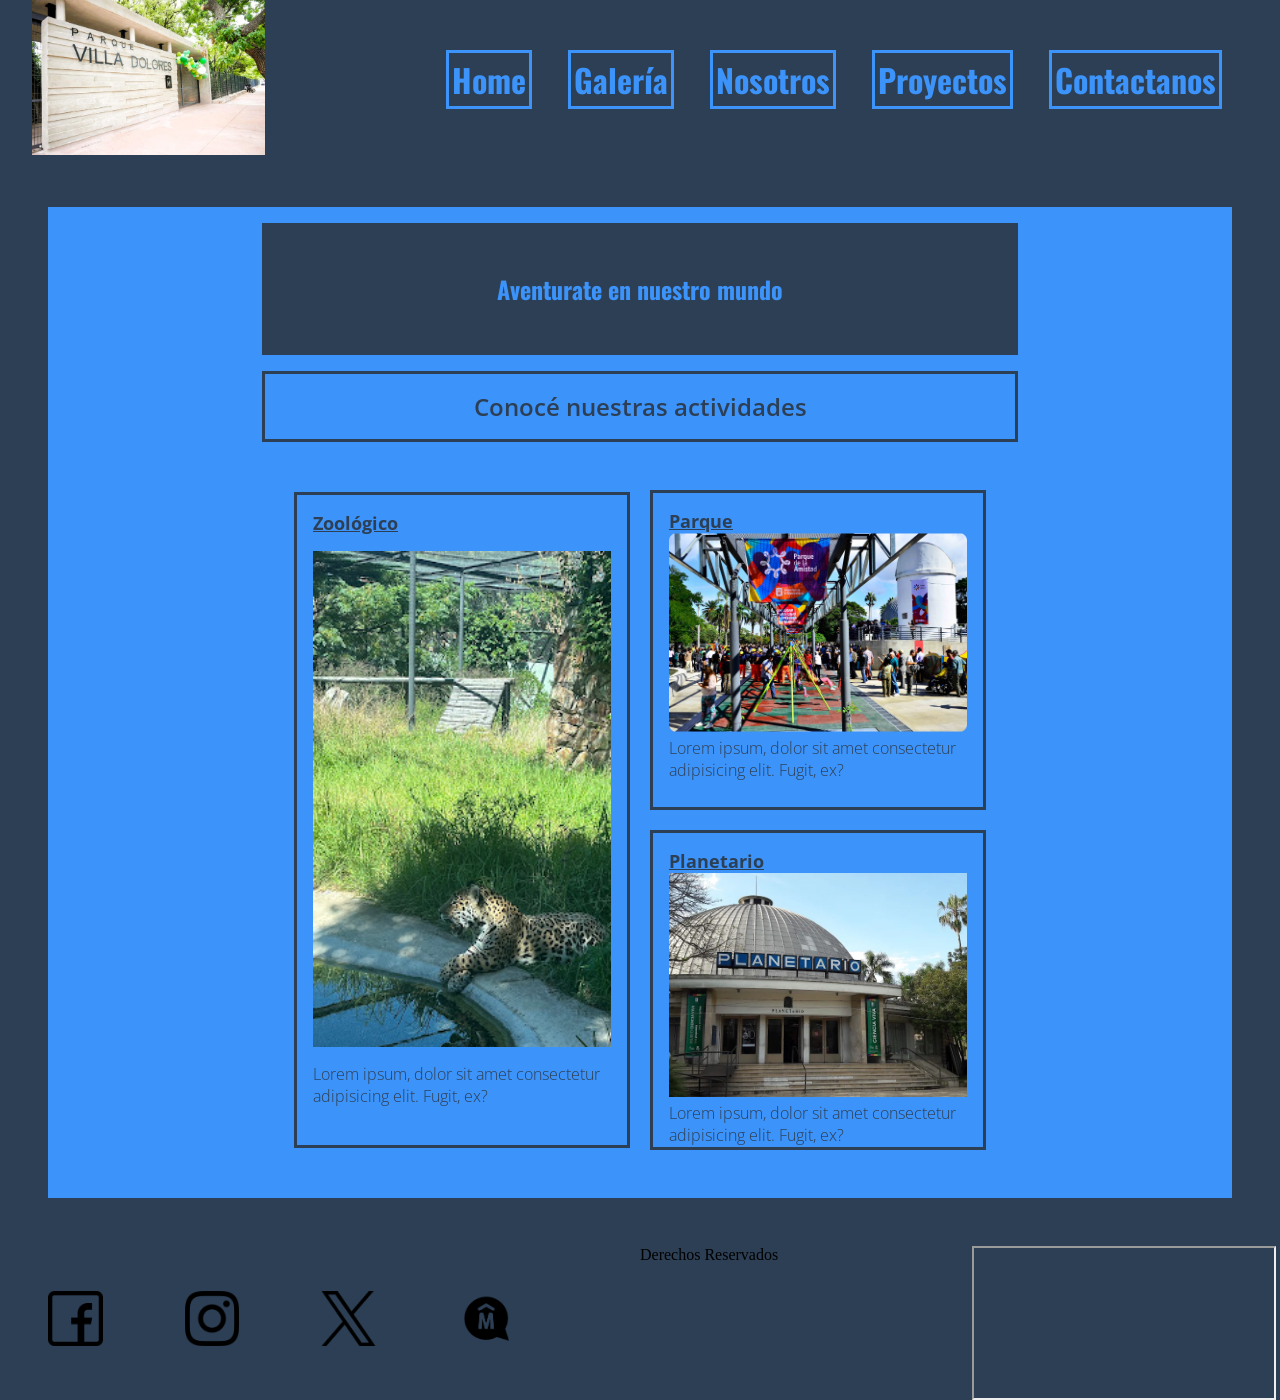
<file: index.html>
<!DOCTYPE html>
<html lang="es">

<head>
    <meta charset="UTF-8">
    <meta name="viewport" content="width=device-width, initial-scale=1.0">
    <title>Parque Villa Dolores | Home</title>
    <link rel="stylesheet" href="./styles/styles.css">
</head>

<body>
    <header>
        <div>
            <img class="imgheader" src="./assets/Zoo header.jpg" alt="Ingreso al parque con bosque y el puente">
        </div>
        <nav>
            <ul>
                <li class="boton">
                    <a href="#">Home</a>
                </li>
                <li class="boton">
                    <a href="./pages/galeria.html">Galería</a>
                </li>
                <li class="boton">
                    <a href="./pages/nosotros.html">Nosotros</a>
                </li class="boton">
                <li class="boton">
                    <a href="./pages/proyectos.html">Proyectos</a>
                </li>
                <li class="boton">
                    <a href="./pages/contactanos.html">Contactanos</a>
                </li>
            </ul>
        </nav>
    </header>
    <main>
        <section>
            <h1 class="indextitle">Aventurate en nuestro mundo</h1>
            <h2 class="indexh2">Conocé nuestras actividades</h2>
            <div class="tarjetas">
                <article class="tarjetasindex1">
                    <h3 class="ptitulo">Zoológico</h3>
                    <img src="./assets/Tigre zoo.jpg" alt="Tigre del zoo">
                    <p>Lorem ipsum, dolor sit amet consectetur adipisicing elit. Fugit, ex?</p>
                </article>
                <article class="tarjetasindex2">
                    <h3 class="ptitulo">Parque</h3>
                    <img src="./assets/Parque.webp" alt="Vista del parque para niños">
                    <p>Lorem ipsum, dolor sit amet consectetur adipisicing elit. Fugit, ex?</p>
                </article>
                <article class="tarjetasindex3">
                    <h3 class="ptitulo">Planetario</h3>
                    <img src="./assets/Planetario.png" alt="Vista de la entrada principal del planetario">
                    <p>Lorem ipsum, dolor sit amet consectetur adipisicing elit. Fugit, ex?</p>
                </article>
            </div>
        </section>
    </main>
    <footer>
        <ul>
            <div class="redeslista">
                <li>
                    <a href="https://www.facebook.com/" target="_blank">
                        <div class="redes"><img src="./assets/logo fb.png" alt="logo facebook"></div>
                    </a>
                </li>
                <li>
                    <a href="https://www.instagram.com/" target="_blank">
                        <div class="redes"><img src="./assets/logo insta.png" alt="logo instagram"></div>
                    </a>
                </li>
                <li>
                    <a href="https://www.x.com/" target="_blank">
                        <div class="redes"> <img src="./assets/logo x.png" alt="logo x"></div>
                    </a>
                </li>
                <li>
                    <a href="https://www.montevideo.gub.uy/" target="_blank"><img class="redes"
                            src="./assets/logo intendencia.png" alt="Logo IMM"></a>
                </li>
            </div>
        </ul>
        <p>Derechos Reservados</p>
        <iframe
            src="https://www.google.com/maps/embed?pb=!1m18!1m12!1m3!1d3272.182394519628!2d-56.144076299999995!3d-34.901872000000004!2m3!1f0!2f0!3f0!3m2!1i1024!2i768!4f13.1!3m3!1m2!1s0x959f8110eee34b5d%3A0x1ae6547e63098ebc!2sParque%20Villa%20Dolores!5e0!3m2!1ses-419!2suy!4v1793368177403!5m2!1ses-419!2suy"
            allowfullscreen="" loading="lazy" referrerpolicy="strict-origin-when-cross-origin">
        </iframe>
    </footer>
</body>

</html>
</file>
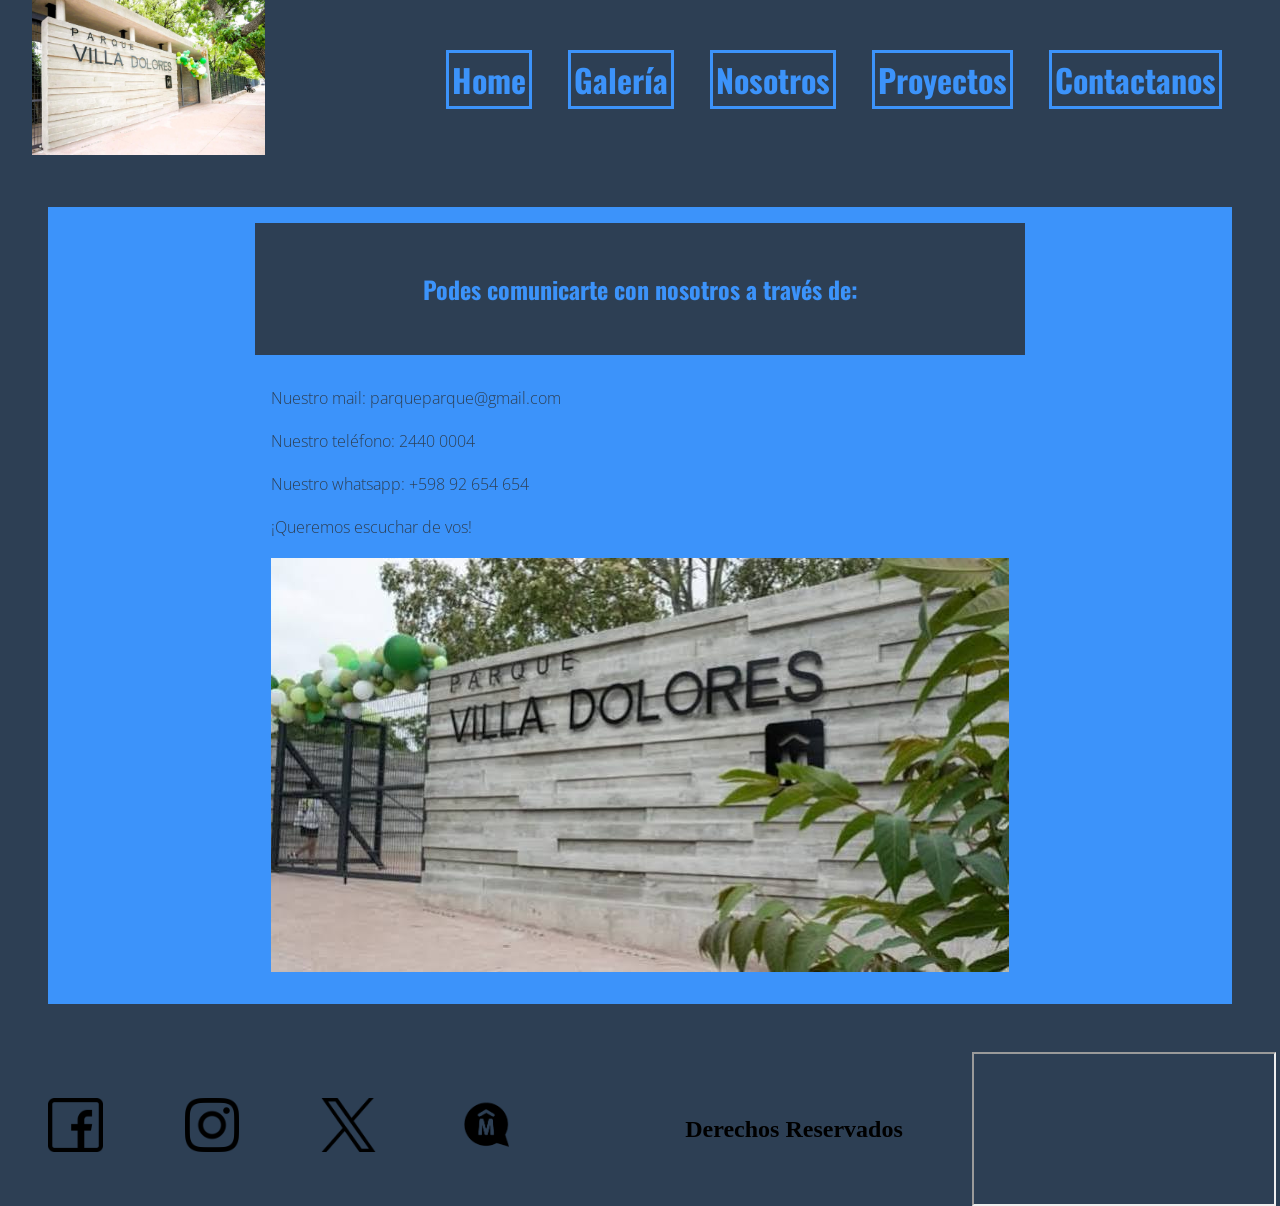
<file: pages/contactanos.html>
<!DOCTYPE html>
<html lang="es">

<head>
    <meta charset="UTF-8">
    <meta name="viewport" content="width=device-width, initial-scale=1.0">
    <title>Parque Villa Dolores | Contactanos</title>
    <link rel="stylesheet" href="../styles/styles.css">
</head>

<body>
    <header>
        <div>
            <img class="imgheader" src="../assets/Zoo header.jpg" alt="Ingreso al parque con bosque y el puente">
        </div>
        <nav>
            <ul>
                <li class="boton">
                    <a href="../index.html">Home</a>
                </li>
                <li class="boton">
                    <a href="./galeria.html">Galería</a>
                </li>
                <li class="boton">
                    <a href="./nosotros.html">Nosotros</a>
                </li class="boton">
                <li class="boton">
                    <a href="./proyectos.html">Proyectos</a>
                </li>
                <li class="boton">
                    <a href="#">Contactanos</a>
                </li>
            </ul>
        </nav>
    </header>
    <main>
        <section>
            <h1 class="indextitle">Podes comunicarte con nosotros a través de:</h1>
            <div class="tarjetacontacto">
                <p>Nuestro mail: parqueparque@gmail.com </p>
                <p>Nuestro teléfono: 2440 0004</p>
                <p>Nuestro whatsapp: +598 92 654 654</p>
                <p>¡Queremos escuchar de vos!</p>
                <img src="../assets/contactanos.png" alt="Entrada y cartel con nombre del parque">
            </div>
        </section>
    </main>
    <footer>
        <ul>
            <div class="redeslista">
                <li>
                    <a href="https://www.facebook.com/" target="_blank">
                        <div class="redes"><img src="../assets/logo fb.png" alt="logo facebook"></div>
                    </a>
                </li>
                <li>
                    <a href="https://www.instagram.com/" target="_blank">
                        <div class="redes"><img src="../assets/logo insta.png" alt="logo instagram"></div>
                    </a>
                </li>
                <li>
                    <a href="https://www.x.com/" target="_blank">
                        <div class="redes"> <img src="../assets/logo x.png" alt="logo x"></div>
                    </a>
                </li>
                <li>
                    <a href="https://www.montevideo.gub.uy/" target="_blank"><img class="redes"
                            src="../assets/logo intendencia.png" alt="Logo IMM"></a>
                </li>
            </div>
        </ul>
        <p class="derechos">Derechos Reservados</p>
        <iframe
            src="https://www.google.com/maps/embed?pb=!1m18!1m12!1m3!1d3272.182394519628!2d-56.144076299999995!3d-34.901872000000004!2m3!1f0!2f0!3f0!3m2!1i1024!2i768!4f13.1!3m3!1m2!1s0x959f8110eee34b5d%3A0x1ae6547e63098ebc!2sParque%20Villa%20Dolores!5e0!3m2!1ses-419!2suy!4v1793368177403!5m2!1ses-419!2suy"
            allowfullscreen="" loading="lazy" referrerpolicy="strict-origin-when-cross-origin">
        </iframe>
    </footer>
</body>

</html>
</file>
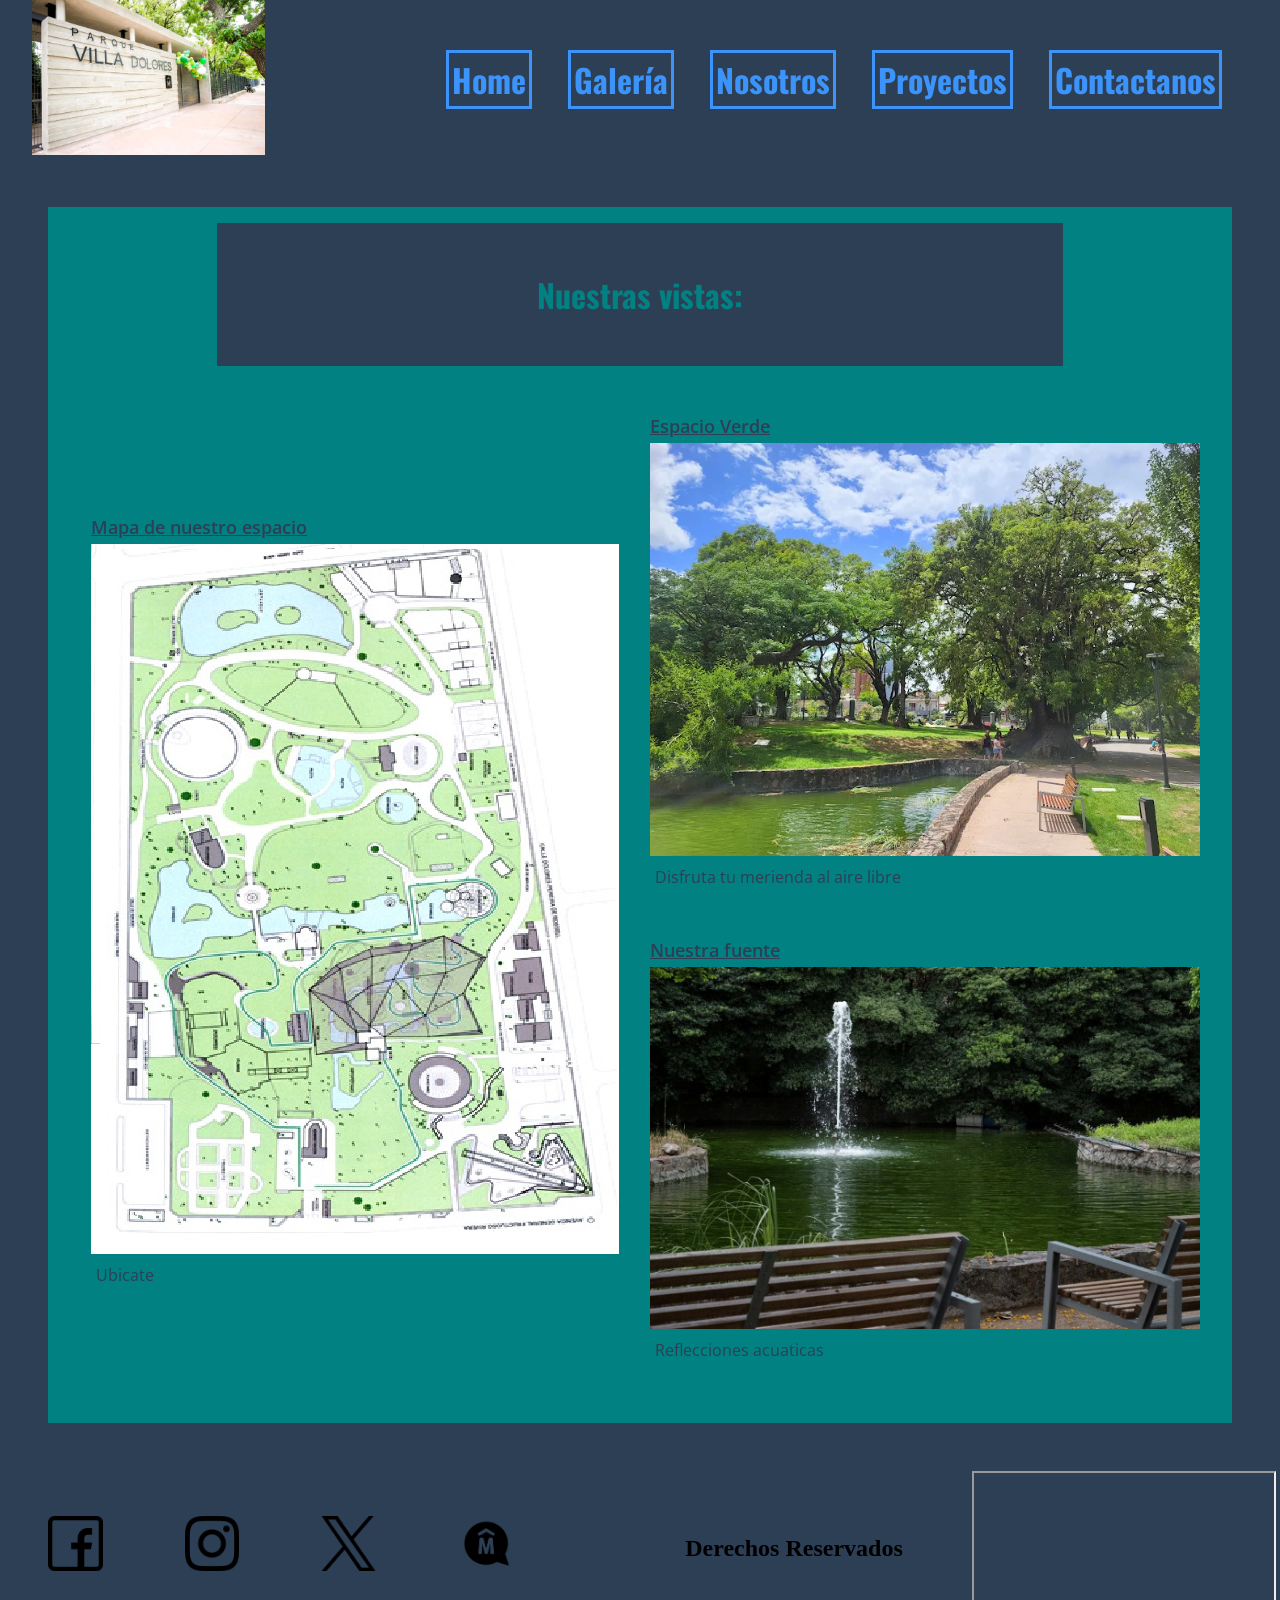
<file: pages/galeria.html>
<!DOCTYPE html>
<html lang="es">

<head>
    <meta charset="UTF-8">
    <meta name="viewport" content="width=device-width, initial-scale=1.0">
    <title>Parque Villa Dolores | Galería</title>
    <link rel="stylesheet" href="../styles/styles.css">
</head>

<body>
    <header>
        <div>
            <img class="imgheader" src="../assets/Zoo header.jpg" alt="Ingreso al parque con bosque y el puente">
        </div>
        <nav>
            <ul>
                <li class="boton">
                    <a href="../index.html">Home</a>
                </li>
                <li class="boton">
                    <a href="#">Galería</a>
                </li>
                <li class="boton">
                    <a href="./nosotros.html">Nosotros</a>
                </li class="boton">
                <li class="boton">
                    <a href="./proyectos.html">Proyectos</a>
                </li>
                <li class="boton">
                    <a href="./contactanos.html">Contactanos</a>
                </li>
            </ul>
        </nav>
    </header>
    <main class="otherbackground">
        <h1 class="indextitleg">Nuestras vistas:</h1>
        <div class="tarjetaspages">
            <section class="imagenuno">
                <h2 class="ptitulo">Espacio Verde</h2>
                <figure>
                    <img src="../assets/Nuestras vistas.webp" alt="Vista del parque con arboles, bancos y agua">
                    <figcaption>Disfruta tu merienda al aire libre</figcaption>
                </figure>
            </section>
            <section class="imagendos">
                <h2 class="ptitulo">Nuestra fuente</h2>
                <figure>
                    <img src="../assets/fuente.jpg" alt="Vista de la fuente del parque">
                    <figcaption>Reflecciones acuaticas</figcaption>
                </figure>
            </section>
            <section class="imagentres">
                <h2 class="ptitulo">Mapa de nuestro espacio</h2>
                <figure>
                    <img src="../assets/mapa.jpg" alt="mapa representativo del parque">
                    <figcaption>Ubicate</figcaption>
                </figure>
            </section>
        </div>
    </main>
    <footer>
        <ul>
            <div class="redeslista">
                <li>
                    <a href="https://www.facebook.com/" target="_blank">
                        <div class="redes"><img src="../assets/logo fb.png" alt="logo facebook"></div>
                    </a>
                </li>
                <li>
                    <a href="https://www.instagram.com/" target="_blank">
                        <div class="redes"><img src="../assets/logo insta.png" alt="logo instagram"></div>
                    </a>
                </li>
                <li>
                    <a href="https://www.x.com/" target="_blank">
                        <div class="redes"> <img src="../assets/logo x.png" alt="logo x"></div>
                    </a>
                </li>
                <li>
                    <a href="https://www.montevideo.gub.uy/" target="_blank"><img class="redes"
                            src="../assets/logo intendencia.png" alt="Logo IMM"></a>
                </li>
            </div>
        </ul>
        <p class="derechos">Derechos Reservados</p>
        <iframe
            src="https://www.google.com/maps/embed?pb=!1m18!1m12!1m3!1d3272.182394519628!2d-56.144076299999995!3d-34.901872000000004!2m3!1f0!2f0!3f0!3m2!1i1024!2i768!4f13.1!3m3!1m2!1s0x959f8110eee34b5d%3A0x1ae6547e63098ebc!2sParque%20Villa%20Dolores!5e0!3m2!1ses-419!2suy!4v1793368177403!5m2!1ses-419!2suy"
            allowfullscreen="" loading="lazy" referrerpolicy="strict-origin-when-cross-origin">
        </iframe>
    </footer>
</body>

</html>
</file>
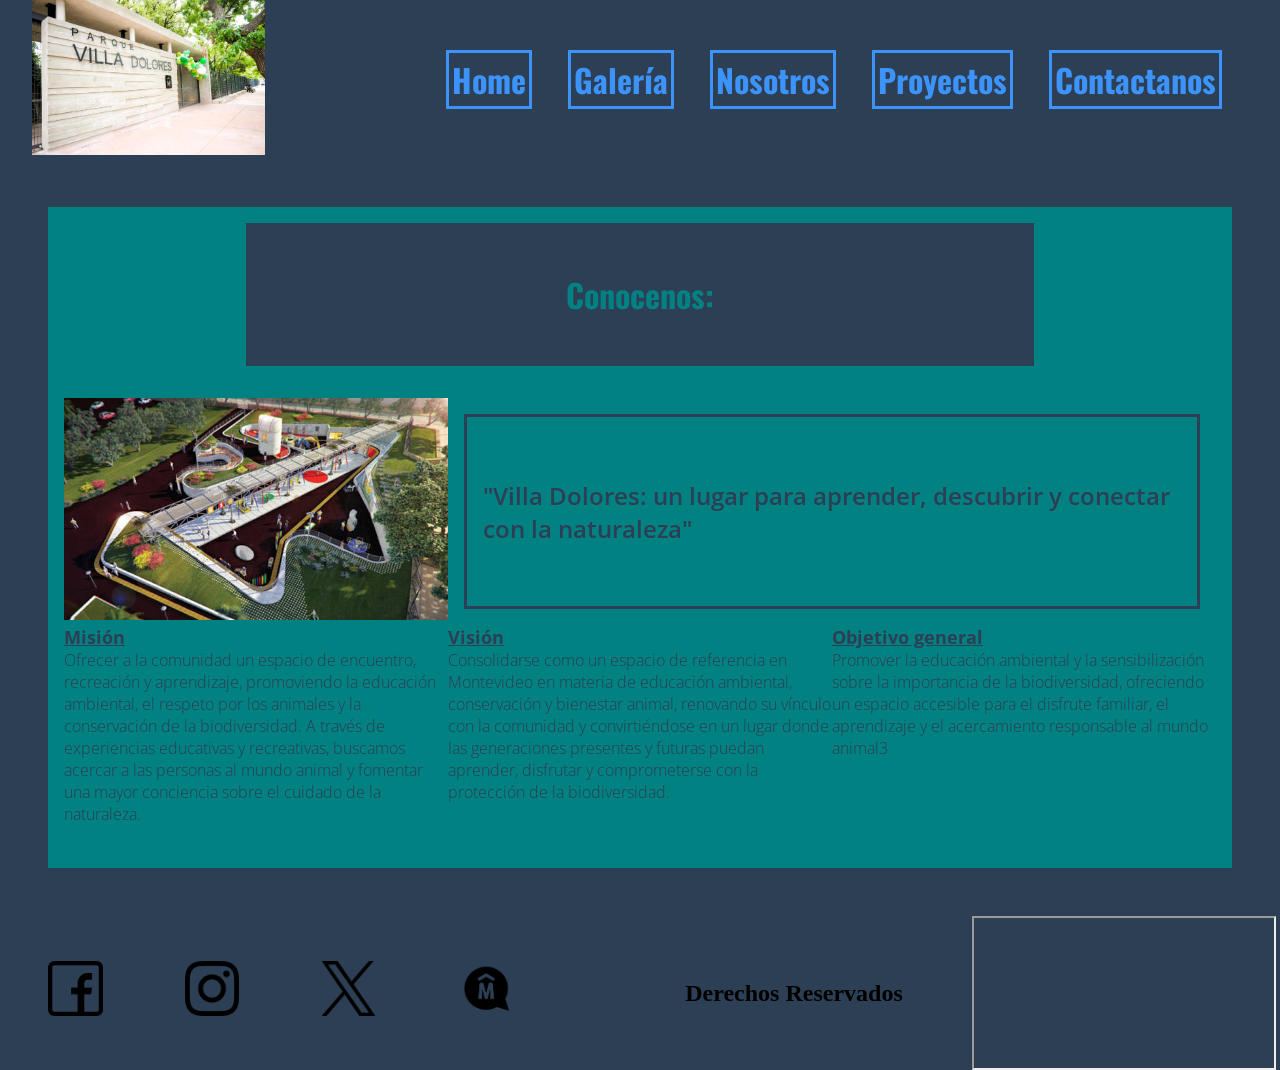
<file: pages/nosotros.html>
<!DOCTYPE html>
<html lang="es">

<head>
    <meta charset="UTF-8">
    <meta name="viewport" content="width=device-width, initial-scale=1.0">
    <title>Parque Villa Dolores | Nosotros</title>
    <link rel="stylesheet" href="../styles/styles.css">
</head>

<body>
    <header>
        <div>
            <img class="imgheader" src="../assets/Zoo header.jpg" alt="Ingreso al parque con bosque y el puente">
        </div>
        <nav>
            <ul>
                <li class="boton">
                    <a href="../index.html">Home</a>
                </li>
                <li class="boton">
                    <a href="./galeria.html">Galería</a>
                </li>
                <li class="boton">
                    <a href="#">Nosotros</a>
                </li class="boton">
                <li class="boton">
                    <a href="./proyectos.html">Proyectos</a>
                </li>
                <li class="boton">
                    <a href="./contactanos.html">Contactanos</a>
                </li>
            </ul>
        </nav>
    </header>
    <main class="otherbackground">
        <h1 class="indextitleg">Conocenos:</h1>
        <div class="nosotros">
            <div class="nosotrosimg">
                <img src="../assets/nosotros.png" alt="vista del parque desde arriba">
            </div>

            <h2 class="indexh2">"Villa Dolores: un lugar para aprender, descubrir y conectar con la naturaleza"</h2>
            <section class="nosotrostarj1">
                <h3 class="ptitulo">Misión</h3>
                <p>Ofrecer a la comunidad un espacio de encuentro, recreación y aprendizaje, promoviendo la
                    educación
                    ambiental, el respeto por los animales y la conservación de la biodiversidad. A través de
                    experiencias
                    educativas y recreativas, buscamos acercar a las personas al mundo animal y fomentar una mayor
                    conciencia sobre el cuidado de la naturaleza.</p>
            </section>
            <section class="nosotrostarj2">
                <h3 class="ptitulo">Visión</h3>
                <p>Consolidarse como un espacio de referencia en Montevideo en materia de educación ambiental,
                    conservación
                    y bienestar animal, renovando su vínculo con la comunidad y convirtiéndose en un lugar donde las
                    generaciones presentes y futuras puedan aprender, disfrutar y comprometerse con la protección de
                    la
                    biodiversidad.</p>
            </section>
            <section class="nosotrostarj3">
                <h3 class="ptitulo">Objetivo general</h3>
                <p>Promover la educación ambiental y la sensibilización sobre la importancia de la biodiversidad,
                    ofreciendo
                    un espacio accesible para el disfrute familiar, el aprendizaje y el acercamiento responsable al
                    mundo
                    animal3</p>
            </section>

        </div>
    </main>
    <footer>
        <ul>
            <div class="redeslista">
                <li>
                    <a href="https://www.facebook.com/" target="_blank">
                        <div class="redes"><img src="../assets/logo fb.png" alt="logo facebook"></div>
                    </a>
                </li>
                <li>
                    <a href="https://www.instagram.com/" target="_blank">
                        <div class="redes"><img src="../assets/logo insta.png" alt="logo instagram"></div>
                    </a>
                </li>
                <li>
                    <a href="https://www.x.com/" target="_blank">
                        <div class="redes"> <img src="../assets/logo x.png" alt="logo x"></div>
                    </a>
                </li>
                <li>
                    <a href="https://www.montevideo.gub.uy/" target="_blank"><img class="redes"
                            src="../assets/logo intendencia.png" alt="Logo IMM"></a>
                </li>
            </div>
        </ul>
        <p class="derechos">Derechos Reservados</p>
        <iframe
            src="https://www.google.com/maps/embed?pb=!1m18!1m12!1m3!1d3272.182394519628!2d-56.144076299999995!3d-34.901872000000004!2m3!1f0!2f0!3f0!3m2!1i1024!2i768!4f13.1!3m3!1m2!1s0x959f8110eee34b5d%3A0x1ae6547e63098ebc!2sParque%20Villa%20Dolores!5e0!3m2!1ses-419!2suy!4v1793368177403!5m2!1ses-419!2suy"
            allowfullscreen="" loading="lazy" referrerpolicy="strict-origin-when-cross-origin">
        </iframe>
    </footer>
</body>

</html>
</file>
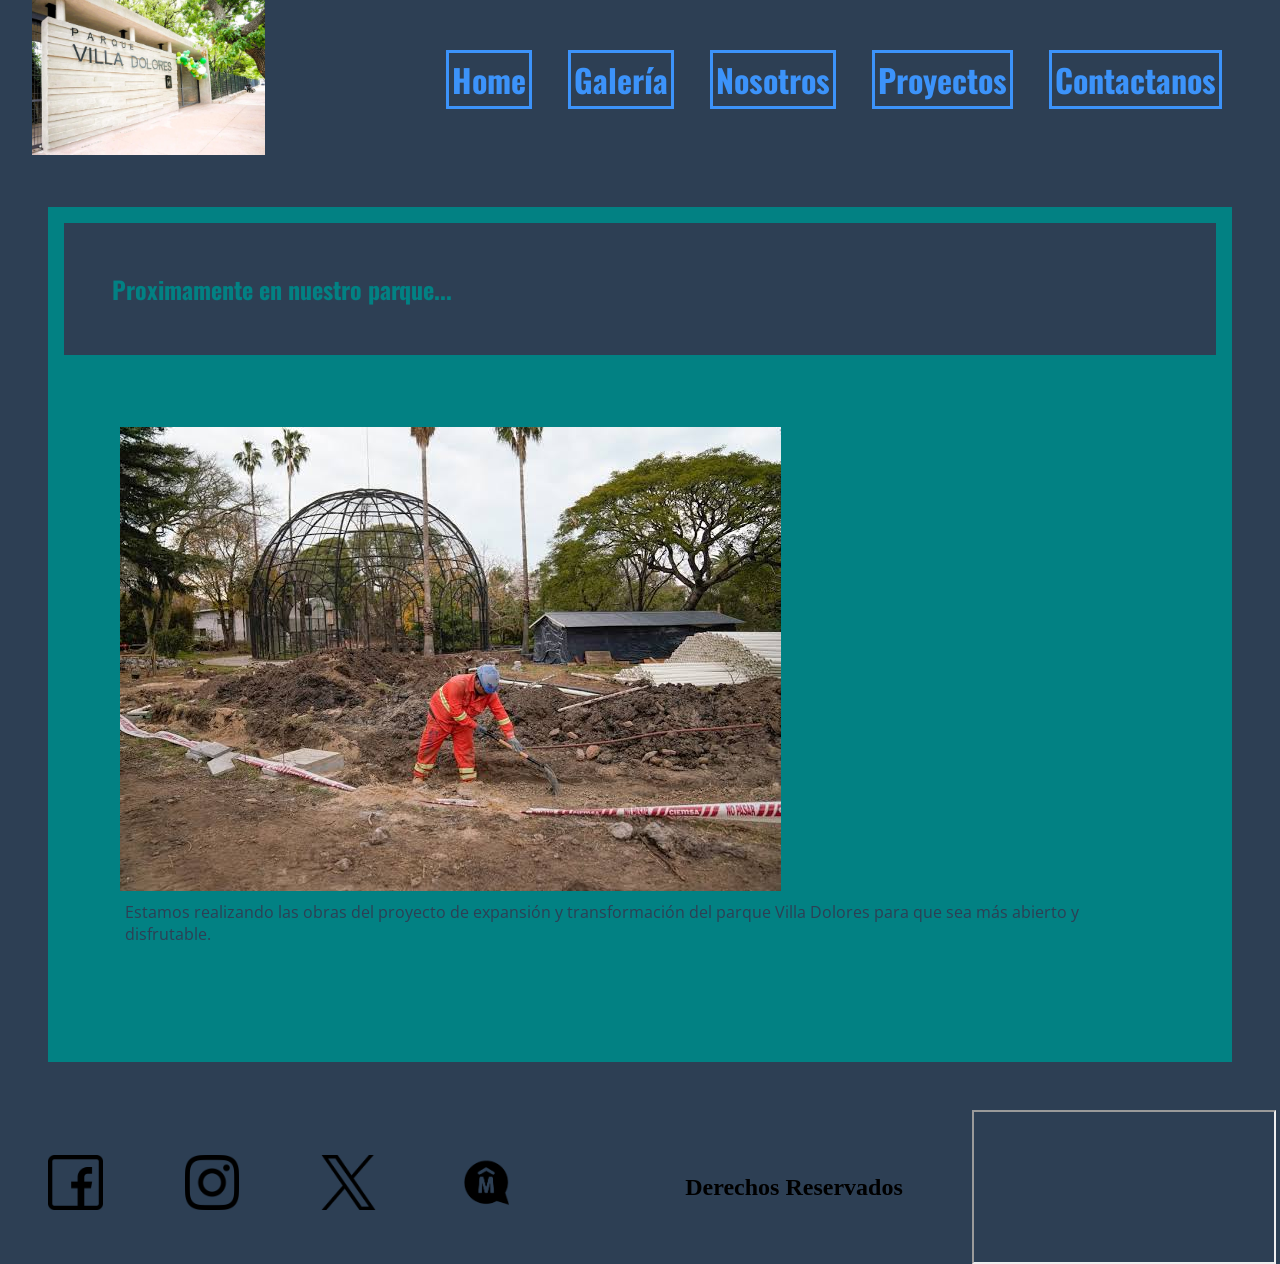
<file: pages/proyectos.html>
<!DOCTYPE html>
<html lang="es">

<head>
    <meta charset="UTF-8">
    <meta name="viewport" content="width=device-width, initial-scale=1.0">
    <title>Parque Villa Dolores | Proyectos </title>
    <link rel="stylesheet" href="../styles/styles.css">
</head>

<body>
    <header>
        <div>
            <img class="imgheader" src="../assets/Zoo header.jpg" alt="Ingreso al parque con bosque y el puente">
        </div>
        <nav>
            <ul>
                <li class="boton">
                    <a href="../index.html">Home</a>
                </li>
                <li class="boton">
                    <a href="./galeria.html">Galería</a>
                </li>
                <li class="boton">
                    <a href="./nosotros.html">Nosotros</a>
                </li class="boton">
                <li class="boton">
                    <a href="#">Proyectos</a>
                </li>
                <li class="boton">
                    <a href="./contactanos.html">Contactanos</a>
                </li>
            </ul>
        </nav>
    </header>
    <main>
        <section class="otherbackground">
            <h1 class="indextitlec">Proximamente en nuestro parque...</h1>
            <div class="tarjetaspages1">
                <figure>
                    <img src="../assets/proyecto.jpg" alt="Obrero trabajando en reforma del parque">
                    <figcaption>Estamos realizando las obras del proyecto de expansión y transformación del parque Villa
                        Dolores para que
                        sea más abierto y disfrutable.</figcaption>
                </figure>
        </section>
        </div>
    </main>
    <footer>
        <ul>
            <div class="redeslista">
                <li>
                    <a href="https://www.facebook.com/" target="_blank">
                        <div class="redes"><img src="../assets/logo fb.png" alt="logo facebook"></div>
                    </a>
                </li>
                <li>
                    <a href="https://www.instagram.com/" target="_blank">
                        <div class="redes"><img src="../assets/logo insta.png" alt="logo instagram"></div>
                    </a>
                </li>
                <li>
                    <a href="https://www.x.com/" target="_blank">
                        <div class="redes"> <img src="../assets/logo x.png" alt="logo x"></div>
                    </a>
                </li>
                <li>
                    <a href="https://www.montevideo.gub.uy/" target="_blank"><img class="redes"
                            src="../assets/logo intendencia.png" alt="Logo IMM"></a>
                </li>
            </div>
        </ul>
        <p class="derechos">Derechos Reservados</p>
        <iframe
            src="https://www.google.com/maps/embed?pb=!1m18!1m12!1m3!1d3272.182394519628!2d-56.144076299999995!3d-34.901872000000004!2m3!1f0!2f0!3f0!3m2!1i1024!2i768!4f13.1!3m3!1m2!1s0x959f8110eee34b5d%3A0x1ae6547e63098ebc!2sParque%20Villa%20Dolores!5e0!3m2!1ses-419!2suy!4v1793368177403!5m2!1ses-419!2suy"
            allowfullscreen="" loading="lazy" referrerpolicy="strict-origin-when-cross-origin">
        </iframe>
    </footer>
</body>

</html>
</file>
<file: styles/styles.css>
@import url("https://fonts.googleapis.com/css2?family=Open+Sans:ital,wght@0,300..800;1,300..800&family=Oswald:wght@200..700&display=swap");

body {
    background-color: #2D3F54;
}

ul {
    list-style: none;
    font-family: "Oswald", sans-serif;
    font-optical-sizing: auto;
    font-style: normal;
}

/*frase de slogan en "nosotros"*/
.phrase {
    list-style: none;
    font-family: "Oswald", sans-serif;
    font-optical-sizing: auto;
    font-weight: 500;
    font-style: normal;
}

/*Titulos de los parrafos en home*/
.ptitulo {
    text-decoration: underline;
    font-size: large;
}

/*estilo de la lista de tabs*/
a {
    color: #3C93FA;
    font-weight: bold;
    font-size: large;
    text-decoration: none;
}

/*estilos para denotar las jerarquias*/
h1 {
    background-color: #2D3F54;
    color: #028183;
    font-family: "Oswald", sans-serif;
    font-optical-sizing: auto;
    font-weight: bolder;
    font-style: normal;
}

h2 {
    font-weight: 600;
}

p {
    font-weight: 200;
}

/*Propiedad de padre y heredada por lo interno. 
Por ejemplo todo el text dentro de main tiene la font*/
main {
    background-color: #3C93FA;
    color: #2D3F54;
    font-family: "Open Sans", sans-serif;
    font-optical-sizing: auto;
    font-style: normal;
    font-variation-settings:
        "wdth" 100;
}

/*usado solo en pestaña contactanos para cambiar el color de fondo*/
.otherbackground {
    background-color: #028183;
}

/*h1 del index es el unico de distinto color para combinar con el fondo*/
.indextitle {
    color: #3C93FA;
}

/*Hacia abajo solo Box Model*/

/*reseteo*/
* {
    padding: 0;
    margin: 0;
    box-sizing: border-box;
}

img {
    max-width: 100%;
}

.imgheader {
    max-width: 60%;
}

.boton {
    border: 3px #3C93FA solid;
    padding: 3px;
    margin: 10px;
}

/*contenedor de todas las tarjetas*/
.tarjetas {
    display: flex;
    flex-direction: row;
    justify-content: space-evenly;
    align-items: center;
    flex-wrap: wrap;
    padding: 1rem;
    gap: 1.3rem;
    margin: 1rem;
}

/*tarjetas individuales*/
.tarjetasindex1 {
    width: 21rem;
    border: 3px solid #2D3F54;
    padding: 1rem;
    height: 30rem;

}

.tarjetasindex2 {
    width: 21rem;
    border: 3px solid #2D3F54;
    padding: 1rem;
    height: 30rem;

}

.tarjetasindex3 {
    width: 21rem;
    border: 3px solid #2D3F54;
    padding: 1rem;
    height: 30rem;

}

header {
    display: flex;
    flex-direction: column;
    justify-content: space-between;
    align-items: center;
    padding-right: 2rem;
    padding-left: 2rem;
}

ul {
    display: flex;
    gap: 1rem;
    margin: 1rem;
    flex-wrap: wrap;
}

main {
    display: flex;
    flex-direction: column;
    align-items: center;
    margin: 3rem;

}

.indextitle {
    margin: 1rem;
    padding: 3rem;
    display: flex;
    justify-content: center;
    align-items: center;
}

.indexh2 {
    border: 3px #2D3F54 solid;
    padding: 1rem;
    margin: 1rem;
}

footer {
    display: flex;
    flex-direction: column;
    justify-content: center;
    align-content: center;
    gap: 1.5rem;
}

.redes {
    width: 40%;
}

.redeslista {
    display: flex;
    padding-left: 2rem;
}

.derechos {
    display: flex;
    align-items: center;
    justify-content: center;
    font-weight: bold;
    font-size: large;
}

iframe {
    display: flex;
    padding: 1rem;
}

.tarjetacontacto {
    display: flex;
    flex-direction: column;
    justify-content: space-evenly;
    align-items: left;
    flex-wrap: wrap;
    padding: 1rem;
    gap: 1.3rem;
    margin: 1rem;
}

.indextitlec {
    margin: 1rem;
    padding: 3rem;
    align-items: center;
    color: #028183;
}

.indextitleg {
    margin: 1rem;
    padding: 3rem;
    padding-left: 20rem;
    padding-right: 20rem;
    color: #028183;
}

figcaption {
    padding: 5px;
}


/*Clase 18deNov - editamos galería*/

.tarjetaspages {
    display: grid;
    grid-template-columns: 1fr;
    grid-template-rows: repeat(3, 1fr);
    grid-template-areas:
        "cuadro1"
        "cuadro2"
        "cuadro3";
    gap: 20px;
    padding: 2rem;
    place-items: center;
}

.tarjetaspages1 {
    display: grid;
    grid-template-columns: 1fr;
    grid-template-rows: repeat(3, 1fr);
    grid-template-areas:
        "cuadro1"
        "cuadro2"
        "cuadro3";
    gap: 20px;
    padding: 2rem;
    place-items: center;
}

.imagenuno {
    grid-area: cuadro1;
    display: flex;
    flex-direction: column;
    gap: 5px;
}

.imagendos {
    grid-area: cuadro2;
    display: flex;
    flex-direction: column;
    gap: 5px;
}

.imagentres {
    grid-area: cuadro3;
    display: flex;
    flex-direction: column;
    gap: 5px;
}

/*media query*/
@media (min-width:1024px) {

    .tarjetaspages {
        display: grid;
        grid-template-columns: repeat(2, 1fr);
        grid-template-rows: repeat(2, 1fr);
        grid-template-areas: "cuadro3 cuadro1"
            "cuadro3 cuadro2";
        gap: 20px;
        padding: 2rem;
        place-items: center;
    }

    header {
        display: flex;
        flex-direction: row;
        justify-content: space-between;
        align-items: center;
        padding-right: 2rem;
        padding-left: 2rem;
    }

    a {
        color: #3C93FA;
        font-weight: bold;
        font-size: xx-large;
        text-decoration: none;
    }

    ul {
        display: flex;
        gap: 1rem;
        margin: 1rem;
        flex-wrap: nowrap;
    }

    footer {
        display: grid;
        grid-template-columns: 2fr 1fr 1fr;
        gap: 1.5rem;
    }

    .redes {
        width: 40%;
    }

    .redeslista {
        display: flex;
        align-items: center;
        padding-left: 2rem;
    }

    .derechos {
        display: flex;
        align-items: center;
        font-weight: bold;
        font-size: x-large;
    }

    iframe {
        display: flex;
        padding: 0rem;
    }

    /*nostros*/
    .nosotros {
        display: grid;
        grid-template-columns: repeat(3, 1fr);
        grid-template-rows: repeat(2, 1fr);
        grid-template-areas:
            "imagen phrase phrase"
            "cuadro1 cuadro2 cuadro3";
        padding: 1rem;
    }

    .indexh2 {
        grid-area: phrase;
        display: flex;
        justify-content: center;
        align-items: center;
    }

    .nosotrosimg {
        grid-area: imagen;
    }

    .nosotrostarj1 {
        grid-area: cuadro1;
    }

    .nosotrostarj2 {
        grid-area: cuadro2;
    }

    .nosotrostarj3 {
        grid-area: cuadro3;
    }

    /*proyectos*/
    .tarjetaspages1 {
        display: grid;
        grid-template-columns: 1fr;
        grid-template-rows: 1fr;
        gap: 20px;
        padding: 2rem;
        margin: 2.5rem;
    }

    /*Index*/

    .tarjetas {
        display: grid;
        grid-template-columns: repeat(2, 1fr);
        grid-template-rows: repeat(2, 1fr);
        grid-template-areas: "cuadro3 cuadro1"
            "cuadro3 cuadro2";
        gap: 20px;
        padding: 2rem;
        place-items: center;
    }

    .tarjetasindex1 {
        width: 21rem;
        border: 3px solid #2D3F54;
        padding: 1rem;
        height: 41rem;
        grid-area: cuadro3;
        display: flex;
        flex-direction: column;
        gap: 1rem;
    }

    .tarjetasindex2 {
        width: 21rem;
        border: 3px solid #2D3F54;
        padding: 1rem;
        height: 20rem;
        grid-area: cuadro1;
    }

    .tarjetasindex3 {
        width: 21rem;
        border: 3px solid #2D3F54;
        padding: 1rem;
        height: 20rem;
        grid-area: cuadro2;
    }
}
</file>
